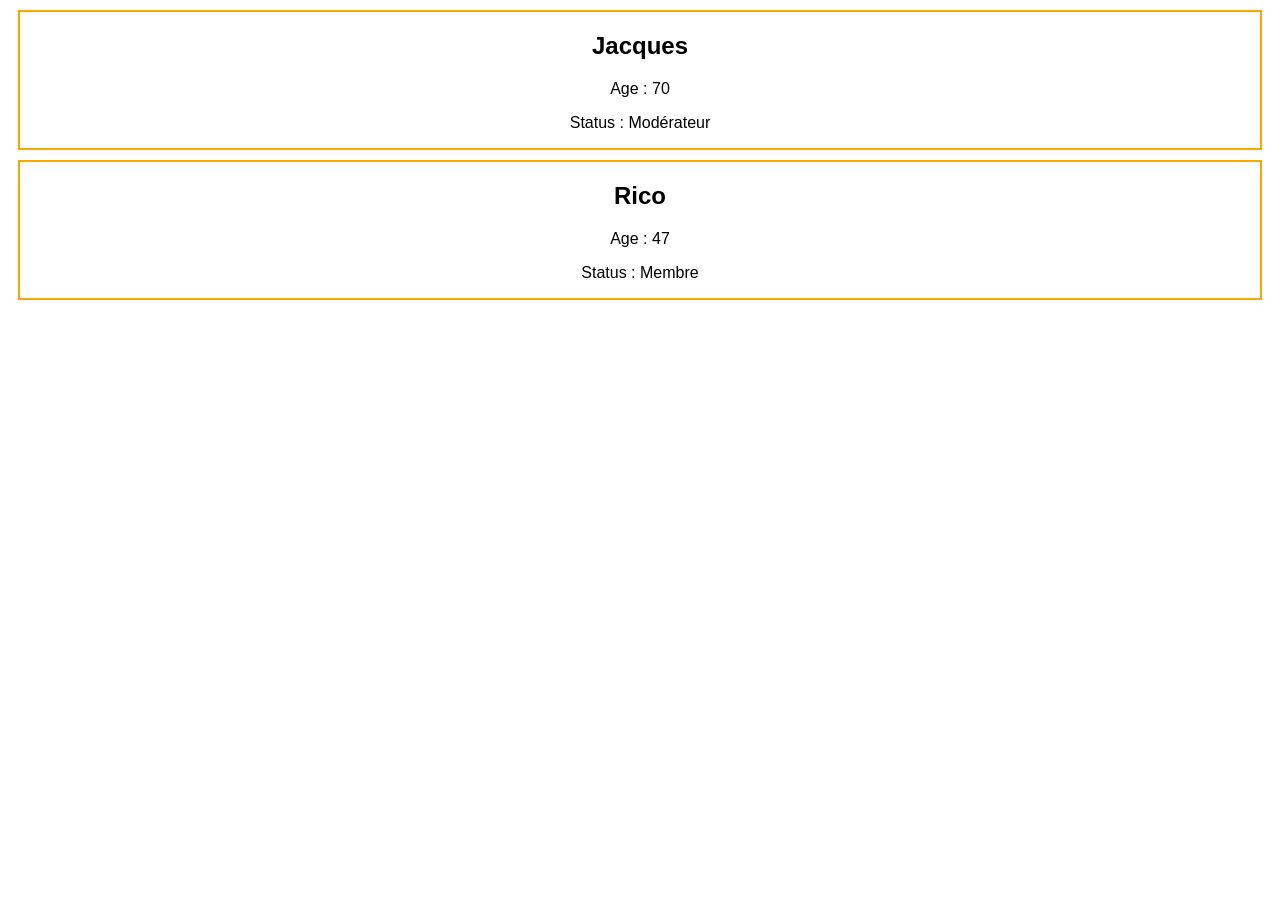
<file: cours/index.html>
<!DOCTYPE html>
<html lang="en">
  <head>
    <meta charset="UTF-8" />
    <meta name="viewport" content="width=device-width, initial-scale=1.0" />
    <title>Cours Data</title>
    <link rel="stylesheet" href="style.css" />
  </head>
  <body>
    <h3 id="javascript">Javascript</h3>
    <h3 id="php">PHP</h3>
    <h3 id="python">Python</h3>

    <script src="./index.js"></script>
  </body>
</html>
</file>
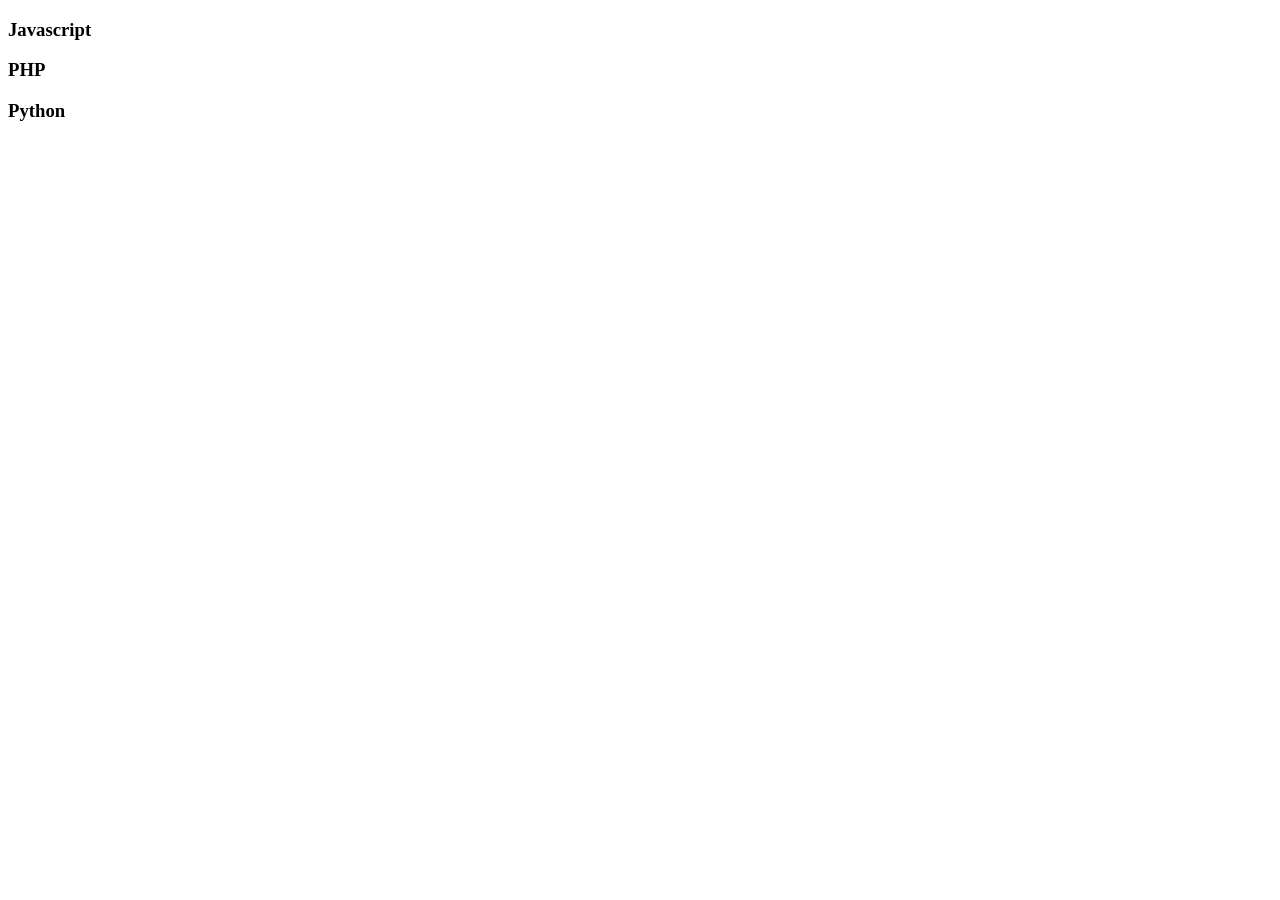
<file: dataset/index.html>
<!DOCTYPE html>
<html lang="en">
  <head>
    <meta charset="UTF-8" />
    <meta name="viewport" content="width=device-width, initial-scale=1.0" />
    <title>Cours Data</title>
  </head>
  <body>
    <h3 data-lang="js" id="javascript">Javascript</h3>
    <h3 data-lang="ph" id="php">PHP</h3>
    <h3 data-lang="py" id="python">Python</h3>
    <!-- J'ai placé des dataset grâce à la commande ' data- ' que je fais suivre par le mot et la valeur de mon choix. Je pourrai récupérer cette valeur en js grâce à la commande .dataset -->

    <script src="./script.js"></script>
  </body>
</html>
</file>
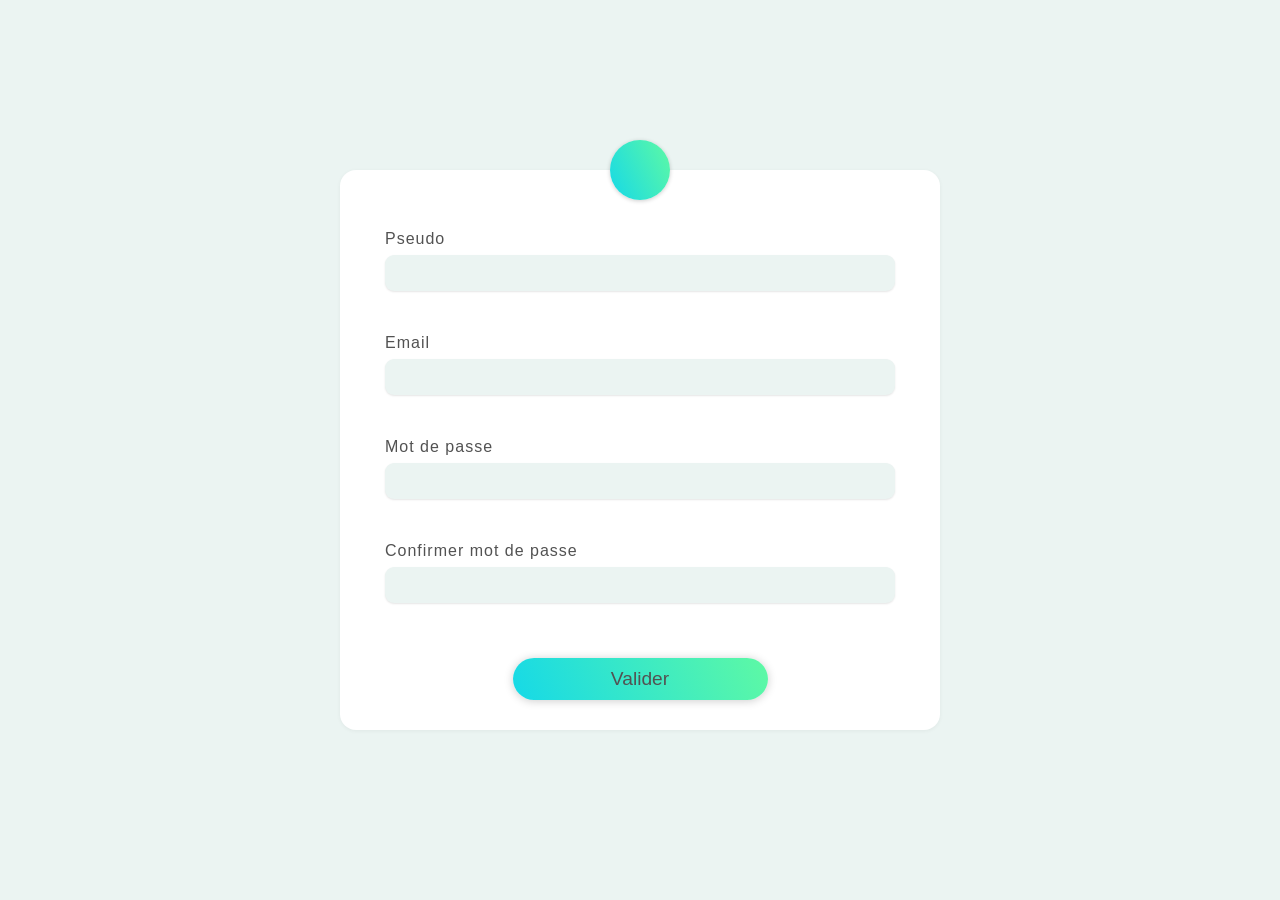
<file: form-checker/index.html>
<!DOCTYPE html>
<html lang="en">
  <head>
    <meta charset="UTF-8" />
    <meta name="viewport" content="width=device-width, initial-scale=1.0" />
    <title>Document</title>
    <link rel="stylesheet" href="./style.css" />
  </head>
  <body>
    <form action="">
      <div class="pseudo-container">
        <label for="pseudo">Pseudo</label>
        <input type="text" autocomplete="off" id="pseudo" />
        <span></span>
      </div>

      <div class="email-container">
        <label for="email">Email</label>
        <input type="text" autocomplete="off" id="email" />
        <span>Email incorrect</span>
      </div>

      <div class="password-container">
        <label for="password">Mot de passe</label>
        <input type="password" autocomplete="off" id="password" />
        <!-- Ici on met le type=password au lieu de text pour avoir les petits points qui cachent le texte lorsque l'on tape le mot de passe-->
        <p id="progress-bar"></p>
        <span></span>
      </div>

      <div class="confirm-container">
        <label for="confirm">Confirmer mot de passe</label>
        <input type="password" autocomplete="off" id="confirm" />
        <span></span>
      </div>

      <input type="submit" value="Valider" />
      <!-- On finit par un input de type submit pour pouvoir soumettre notre formulaire -->
    </form>

    <script src="./script.js"></script>
  </body>
</html>
</file>
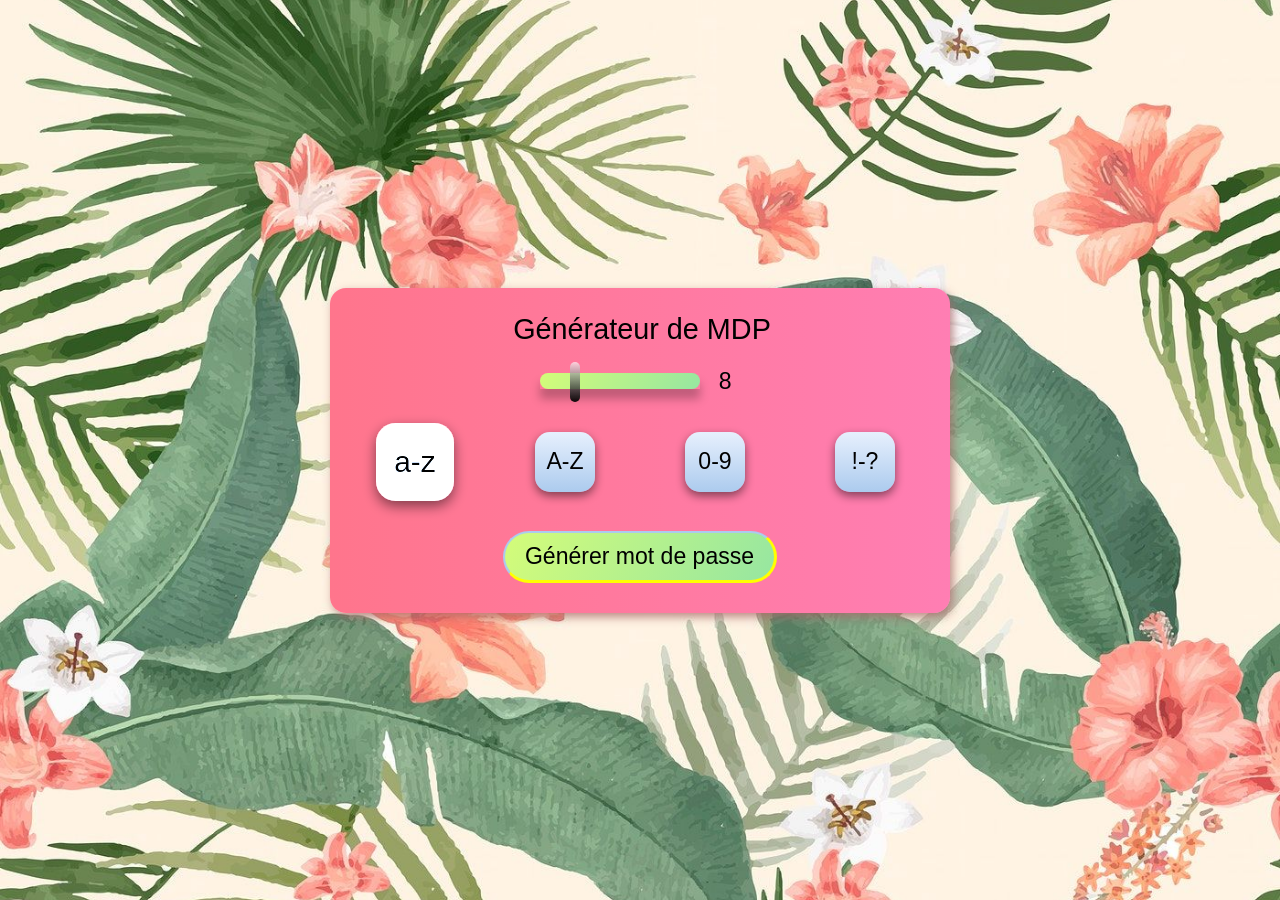
<file: password-maker/index.html>
<!DOCTYPE html>
<html lang="en">
  <head>
    <meta charset="UTF-8" />
    <meta name="viewport" content="width=device-width, initial-scale=1.0" />
    <title>Document</title>
    <link rel="stylesheet" href="style.css" />
  </head>
  <body>
    <div class="app">
      <input
        type="text"
        id="password-output"
        value="Générateur de MDP"
        readonly
      />
      <!-- Le readonly permet de ne plus pouvoir écrire dans la balise de notre input -->

      <div class="range-container">
        <input
          type="range"
          id="password-length"
          min="4"
          max="24"
          value="8"
          oninput="document.getElementById('display-password-length').value=this.value"
        />
        <!-- Le input:range nous permet de faire un slider. On lui indique les valeurs minimum et maximum.
      oninput va nous permettre de connecter les input. On va chercher la valeur du slider et l'attribuer à l'affichage de l'input 'display-password-length'-->

        <input type="text" id="display-password-length" value="8" readonly />
        <!-- Ici on a mis la valeur par défaut avant que l'on agisse dessus -->
      </div>

      <div class="checkbox-container">
        <input type="checkbox" id="lowercase" checked />
        <label for="lowercase">a-z</label>
        <!-- Ici on lit le label à l'input en indiquant au label l'id de l'input auquel il doit être relié. Cela permet notamment de ne garder que le label en visuel et de faire disparaître la petite case à cocher. Ainsi appuyer sur le label revient au même que cocher ou décocher.
        "checked" signifie que la checkbox est déjà cochée de base. Mais en appuyant dessus, évidemment on la décoche-->

        <input type="checkbox" id="uppercase" />
        <label for="uppercase">A-Z</label>

        <input type="checkbox" id="numbers" />
        <label for="numbers">0-9</label>

        <input type="checkbox" id="symbols" />
        <label for="symbols">!-?</label>
      </div>

      <button id="generateButton">Générer mot de passe</button>
    </div>

    <script src="./script.js"></script>
  </body>
</html>
</file>
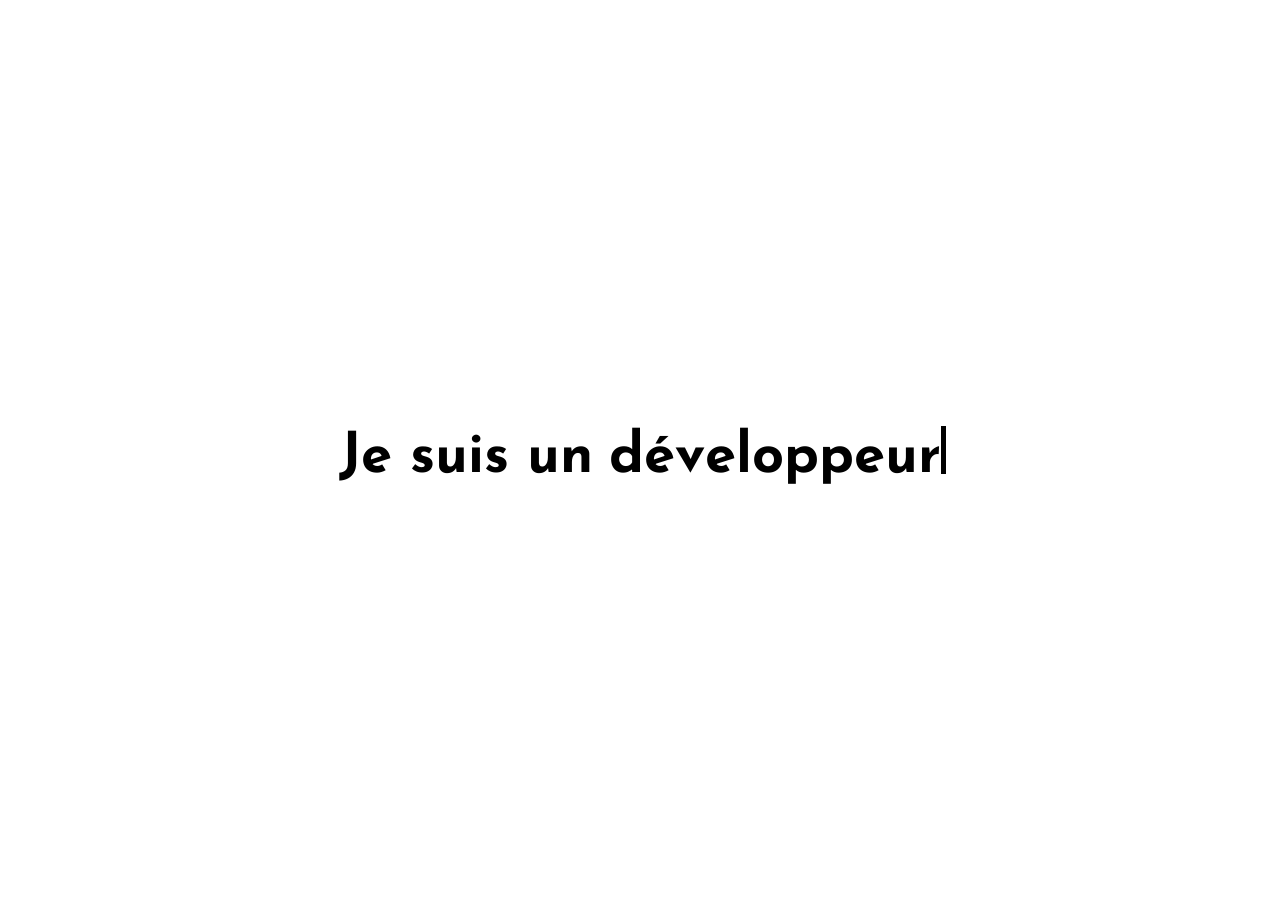
<file: text-anim/index.html>
<!DOCTYPE html>
<html lang="en">
<head>
    <meta charset="UTF-8">
    <meta name="viewport" content="width=device-width, initial-scale=1.0">
    <title>Text anim</title>
    <link rel="stylesheet" href="style.css">
</head>
<body>
    <h3>Je suis un</h3>
    <h3 id="target"></h3>
    <script src="index.js"></script>
</body>
</html>
</file>
<file: cours/style.css>
* {
  font-family: "Lucida Sans", "Lucida Sans Regular", "Lucida Grande",
    "Lucida Sans Unicode", Geneva, Verdana, sans-serif;
  text-align: center;
}

.user-card {
  border: 2px solid orange;
  margin: 10px;
}
</file>
<file: form-checker/style.css>
* {
  font-family: "Lucida Sans", "Lucida Sans Regular", "Lucida Grande",
    "Lucida Sans Unicode", Geneva, Verdana, sans-serif;
  margin: 0;
  padding: 0;
  box-sizing: border-box;
  outline: none;
  color: rgb(82, 82, 82);
}
body {
  min-height: 100vh;
  display: flex;
  justify-content: center;
  align-items: center;
  background: rgb(235, 244, 242);
}
form {
  width: 50%;
  min-width: 380px;
  max-width: 600px;
  background: white;
  display: grid;
  grid-template-rows: repeat(4, 104px);
  padding: 60px 45px 30px;
  border-radius: 16px;
  box-shadow: 0 1px 4px rgba(0, 0, 0, 0.05);
  position: relative;
}
form::after {
  content: "";
  position: absolute;
  width: 60px;
  height: 60px;
  border-radius: 150px;
  background: linear-gradient(65deg, #16d9e7, #5ef9a4);
  top: -30px;
  left: 50%;
  transform: translateX(-50%);
  box-shadow: 0 1px 4px rgba(0, 0, 0, 0.2);
}
div {
  transition: 0.2s;
}
label {
  letter-spacing: 1px;
}
input[type="text"],
input[type="password"] {
  margin: 7px 0 7px;
  border: 1px solid transparent;
  background: rgb(235, 244, 242);
  height: 36px;
  width: 100%;
  box-shadow: 0 1px 2px rgba(0, 0, 0, 0.1);
  border-radius: 9px;
  font-size: 1.1rem;
  padding-left: 10px;
  transition: 0.2s;
}
input[type="text"]:focus,
input[type="password"]:focus {
  border: 1px solid #5ef9a4;
}
span {
  margin-bottom: 20px;
  display: block;
  font-size: 0.8rem;
  visibility: hidden;
  opacity: 0;
  transition: 0.3s;
  color: red;
}
p {
  background: red;
  width: 33%;
  height: 6px;
  margin: -2px 0 2px;
  border-radius: 50px;
  visibility: hidden;
  transition: 0.3s;
}
#security span {
  display: inline;
}
input[type="submit"] {
  border: none;
  background: linear-gradient(65deg, #16d9e7, #5ef9a4);
  width: 50%;
  margin: 12px auto 0;
  padding: 10px;
  border-radius: 150px;
  font-size: 1.2rem;
  box-shadow: 0 1px 10px rgba(0, 0, 0, 0.2);
  cursor: pointer;
  transition: 0.3s ease;
}
input[type="submit"]:hover {
  filter: brightness(105%);
  transform: translateX(2px);
}
.error input {
  color: red;
  border: 1px solid rgba(255, 0, 0, 0.527);
}
.error span {
  visibility: visible;
  opacity: 1;
  color: red;
}
.progressRed {
  background: red;
  width: 33%;
  visibility: visible;
}
.progressBlue {
  background: #16d9e7;
  width: 67%;
  visibility: visible;
}
.progressGreen {
  width: 100%;
  background: #5ef9a4;
  visibility: visible;
}
</file>
<file: password-maker/style.css>
* {
  text-align: center;
  font-family: "Segoe UI", Tahoma, Geneva, Verdana, sans-serif;
  font-size: 1.2rem;
  outline: none;
}
body {
  display: flex;
  justify-content: center;
  align-items: center;
  min-height: 100vh;
  margin: 0;
  background: url(./bg.jpg) center/cover;
}
.app {
  background-image: linear-gradient(to right, #ff758c 0%, #ff7eb3 100%);
  margin: 0 10px;
  padding: 24px 10px 10px;
  border-radius: 16px;
  width: 90%;
  max-width: 600px;
  box-shadow: 3px 4px 10px 0px #a76666c2;
}
#password-output {
  background: transparent;
  border: none;
  font-size: 1.5rem;
  width: 100%;
}
.range-container {
  margin: 20px 0;
}
input[type="range"] {
  -webkit-appearance: none;
  appearance: none;
  width: 160px;
  background-image: linear-gradient(120deg, #d4fc79 0%, #96e6a1 100%);
  border-radius: 50px;
}
input[type="range"]::-webkit-slider-runnable-track {
  -webkit-appearance: none;
  appearance: none;
  height: 16px;
  box-shadow: 0 10px 10px rgba(0, 0, 0, 0.25);
}
input[type="range"]::-webkit-slider-thumb {
  -webkit-appearance: none;
  appearance: none;
  width: 10px;
  height: 40px;
  background: linear-gradient(
    to bottom,
    rgba(255, 255, 255, 0.65) 0%,
    rgba(0, 0, 0, 0.95) 100%
  );
  background-blend-mode: multiply, multiply;
  cursor: pointer;
  border-radius: 18px;
  transform: translateY(-11px);
  transition: 0.15s ease;
  cursor: grab;
}
input[type="range"]::-webkit-slider-thumb:active {
  cursor: grabbing;
  transform: scale(1.2) translateY(-9px);
}
#display-password-length {
  width: 30px;
  background: transparent;
  border: none;
}
.checkbox-container {
  margin: 36px 0 25px;
  display: flex;
  justify-content: space-around;
  align-items: center;
}
input[type="checkbox"] {
  display: none;
}
input[type="checkbox"]:checked + label {
  transform: scale(1.3);
  filter: brightness(150%);
}
label {
  user-select: none;
  background-image: linear-gradient(to top, #accbee 0%, #e7f0fd 100%);
  height: 60px;
  width: 60px;
  display: grid;
  justify-items: center;
  align-items: center;
  border-radius: 15px;
  box-shadow: 0 4px 10px rgba(0, 0, 0, 0.486);
  transition: 0.2s ease;
  cursor: pointer;
}
button {
  margin: 14px 0 20px;
  background-image: linear-gradient(120deg, #d4fc79 0%, #96e6a1 100%);
  padding: 10px 20px;
  border-radius: 150px;
  border: 2px solid #accbee;
  border-bottom: 3px solid yellow;
  border-right: 3px solid yellow;
  transition: 0.2s;
  cursor: pointer;
}
button:hover {
  border: 2px solid yellow;
  border-bottom: 3px solid #accbee;
  border-right: 3px solid #accbee;
  box-shadow: 0 5px 10px rgba(0, 0, 0, 0.32);
  transform: translateX(3px);
}
button:active {
  transform: scale(1.05);
}
</file>
<file: text-anim/style.css>
@import url("https://fonts.googleapis.com/css2?family=Josefin+Sans:wght@700&display=swap");

body {
  min-height: 100vh;
  font-family: "Josefin Sans", sans-serif;
  display: flex;
  align-items: center;
  justify-content: center;
  overflow: hidden;
  font-size: 3rem;
}
#target {
  display: flex;
  margin-left: 1rem;
  position: relative;
}
#target::after {
  content: "";
  position: absolute;
  height: 3rem;
  width: 5px;
  background: black;
  top: 0;
  transform: translateY(-4px);
  right: -5px;
  animation: anim 0.8s linear infinite;
}
@keyframes anim {
  50% {
    opacity: 0.1;
  }
  100% {
    opacity: 1;
  }
}
</file>
